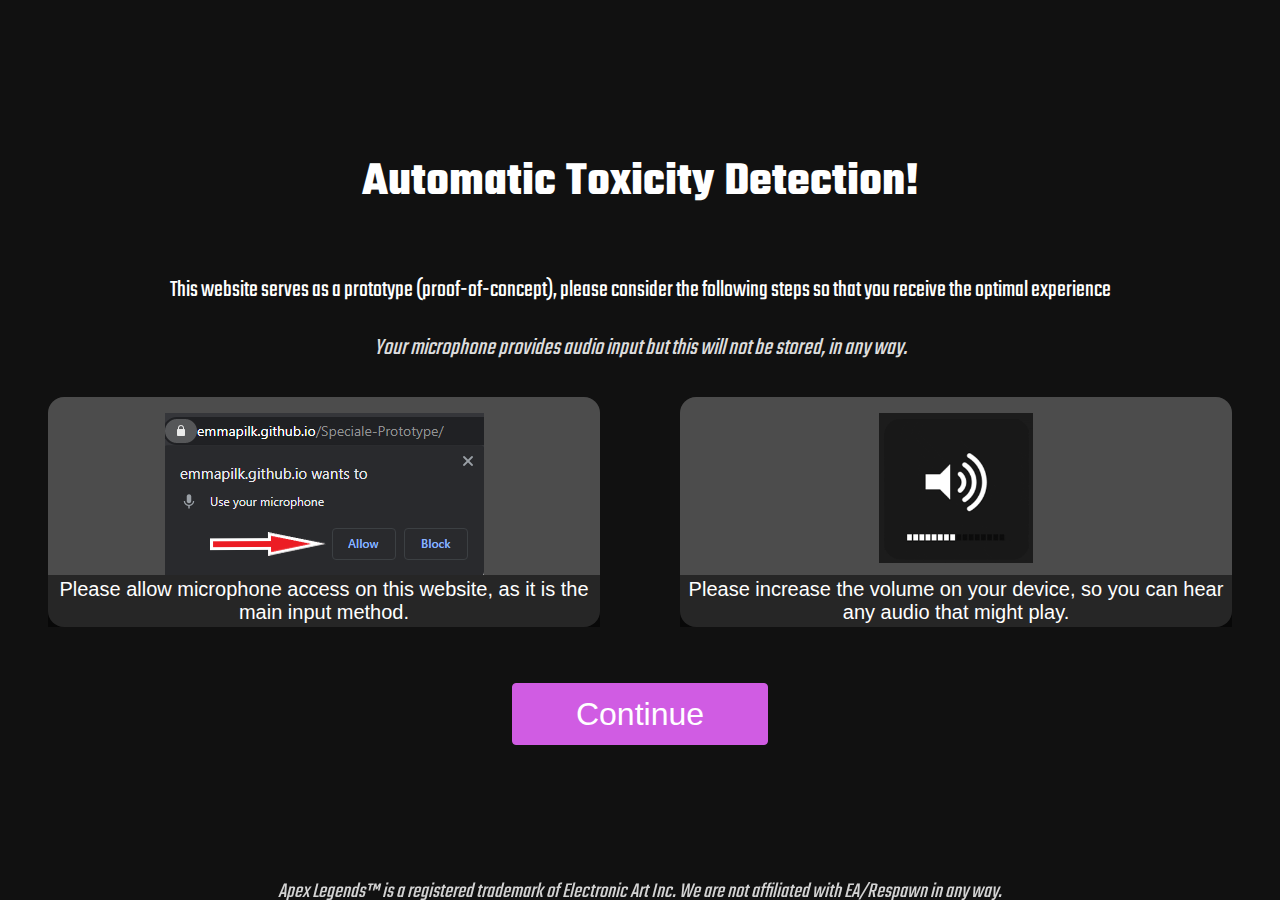
<file: docs/index.html>
<!DOCTYPE html>
<html>
<head>
	<meta charset="utf-8">
	<title>Speciale Prototype</title>
	<meta name="author" content="Emma Pilkington">
	<meta name="description" content="">
	<meta name="viewport" content="width=device-width, initial-scale=1">

	<link href="css/welcome.css" rel="stylesheet">
	<link href='https://fonts.googleapis.com/css?family=Teko' rel='stylesheet'>
	
	<link rel="icon" href="favicon.ico" type="image/x-icon" />
	
	<link rel="prerender" href="app/index.html">
	<link rel="prefetch" as="audio" href="audio/bloodhound.mp3">
	<link rel="prefetch" as="audio" href="audio/caustic.mp3">
	<link rel="prefetch" as="audio" href="audio/crypto.mp3">
	<link rel="prefetch" as="audio" href="audio/fuse1.mp3">
	<link rel="prefetch" as="audio" href="audio/fuse2.mp3">
	<link rel="prefetch" as="audio" href="audio/gibraltar.mp3">
	<link rel="prefetch" as="audio" href="audio/horizon.mp3">
	<link rel="prefetch" as="audio" href="audio/pathfinder.mp3">
	<link rel="prefetch" as="audio" href="audio/revenant.mp3">
	<link rel="prefetch" as="audio" href="audio/wraith1.mp3">
	<link rel="prefetch" as="audio" href="audio/wraith2.mp3">
</head>
<body>
	<div class="intro">
		<h1>Automatic Toxicity Detection!</h1>
		<p>This website serves as a prototype (proof-of-concept), please consider the following steps so that you receive the optimal experience</p>
		<p class="note">Your microphone provides audio input but this will not be stored, in any way.</p>
	</div>
	<div class="parent">
			<figure class="box">
				<img src="images/Microphone-Permission-Chrome.png" alt="Chrome Microphone Permission Popup">
				<figcaption>Please allow microphone access on this website, as it is the main input method.</figcaption>
			</figure>
			<figure class="box">
			 <img height="150" src="images/volume.gif" alt="Increase volume indicator">
			 <figcaption>Please increase the volume on your device, so you can hear any audio that might play.</figcaption>
			</figure>
	</div>
	
	<div class="box" style="background: none;
    padding: 0;
    margin: 0;">
	<div id="info">
	  <p id="info_error" style="display:none">
		No microphone was found. Ensure that a microphone is installed and that microphone settings are configured correctly. <br>
		Permission to use microphone may be blocked.</p>
	  <p id="info_upgrade" style="display:none">Web Speech API is not supported by this browser.
		 Upgrade to <a href="//www.google.com/chrome">Chrome</a>
		 version 25 or later.</p>
	</div>
	<button onclick="nextPage()" id="continue">Continue</button>
	</div>
	
	<div class="footer">Apex Legends&#8482; is a registered trademark of Electronic Art Inc. We are not affiliated with EA/Respawn in any way.</div>
	
	<script src="js/welcome.js"></script>
</body>

</html>
</file>
<file: docs/css/welcome.css>
@media only screen and (min-width: 768px) {
  /* For desktop: */
  body {
	 padding-top: 100px; /* Pad top so microphone permission popover does not cover content */
  }
}

body {
	background: #111;
	color: white;
	font-family: 'Teko';
	font-size: 1.5rem;
	padding-bottom: 2rem;
}

a {
    color: #809fff;
}

.intro {
	display: flex;
	flex-direction: column;
	align-items: center;
	padding: 0.5rem;
}

#info {
	display: block;
	text-align: center;
	font-size: 1.5rem;
	color: orange;
	padding-top: 0.5rem;
}

.note {
	margin: 0;
	color: #ddd;
	font-style: italic;
}

.parent {
	display: flex;
	flex-wrap: wrap;
	justify-content: center;
}

.box {
	flex: 1 1;
	display: flex;
	flex-direction: column;
	align-items: center;
	justify-content: space-between;
	background: rgba(255,255,255, 0.25);
	border-radius: 1rem;
	padding: 1rem 3px;
	max-width: 600px;
}

div.box {
	justify-content: center;
	margin-block-start: 1em;
    margin-block-end: 1em;
    margin-inline-start: 40px;
    margin-inline-end: 40px;
	max-width: 100%;
}

button {
	cursor: pointer;
	color: white;
	background-color: #d05ce3;
	display: inline-block;
    font-weight: 400;
    text-align: center;
    white-space: nowrap;
    vertical-align: middle;
    -webkit-user-select: none;
    -moz-user-select: none;
    -ms-user-select: none;
    user-select: none;
    border: 1px solid #d05ce3;
    padding: .375rem .75rem;
    line-height: 1.5;
    border-radius: .25rem;
	transition: color .15s;
	min-width: 20vw;
    font-size: 2rem;
    margin-top: 1.5rem;
}

button:hover {
	background-color: #9c27b0;
	border-color: #9c27b0;
}

button:disabled {
	cursor: not-allowed;
	background-color: gray;
	border-color: gray;
	opacity: 0.65;
}

figcaption {
	margin-bottom: -1rem;
    background-color: rgba(0,0,0,0.5);
    color: #fff;
    font: smaller sans-serif;
    padding: 3px;
    text-align: center;
	width: 100%;
}


.footer {
	position: fixed;
	bottom: 0;
	left: 0;
	right: 0;
	text-align: center;
	font-size: 0.9em;
	font-style: italic;
	line-height: 0.8em;
	background-color: #111;
	color: lightgray;
}
</file>
